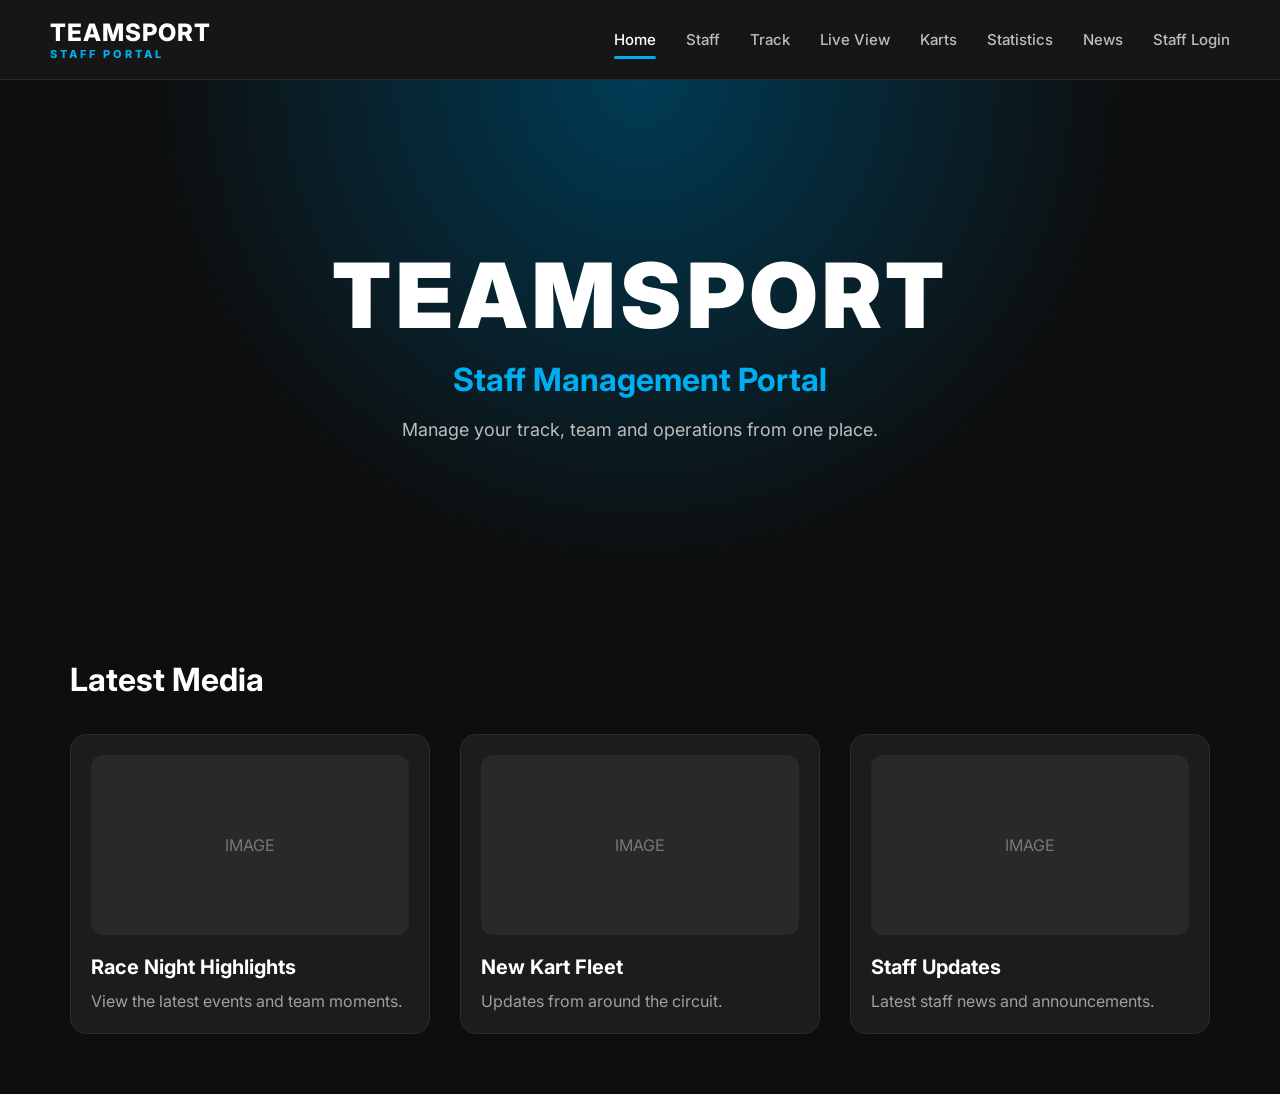
<file: index.html>
<!DOCTYPE html>
<html lang="en">
<head>
    <meta charset="UTF-8">
    <meta name="viewport" content="width=device-width, initial-scale=1.0">
    <title>TeamSport Staff Portal</title>

    <link rel="stylesheet" href="css/style.css">
</head>

<body>

    <!-- Top Navigation -->
    <nav class="navbar">

        <div class="logo">
            TEAMSPORT
            <span>STAFF PORTAL</span>
        </div>

        <div class="nav-links">
            <a href="index.html" class="active">Home</a>
            <a href="staff.html">Staff</a>
            <a href="track.html">Track</a>
            <a href="live.html">Live View</a>
            <a href="karts.html">Karts</a>
            <a href="statistics.html">Statistics</a>
            <a href="announcements.html">News</a>
            <a href="login.html">Staff Login</a>
        </div>

    </nav>


    <!-- Hero Section -->
    <section class="hero">

        <div class="hero-content">

            <h1>TEAMSPORT</h1>

            <h2>
                Staff Management Portal
            </h2>

            <p>
                Manage your track, team and operations from one place.
            </p>

        </div>

    </section>


    <!-- Media Section -->
    <section class="media-section">

        <h2>Latest Media</h2>

        <div class="media-grid">


            <div class="media-card">

                <div class="image-placeholder">
                    IMAGE
                </div>

                <h3>
                    Race Night Highlights
                </h3>

                <p>
                    View the latest events and team moments.
                </p>

            </div>



            <div class="media-card">

                <div class="image-placeholder">
                    IMAGE
                </div>

                <h3>
                    New Kart Fleet
                </h3>

                <p>
                    Updates from around the circuit.
                </p>

            </div>



            <div class="media-card">

                <div class="image-placeholder">
                    IMAGE
                </div>

                <h3>
                    Staff Updates
                </h3>

                <p>
                    Latest staff news and announcements.
                </p>

            </div>


        </div>

    </section>

<script src="js/script.js"></script>
</body>
</html>
</file>
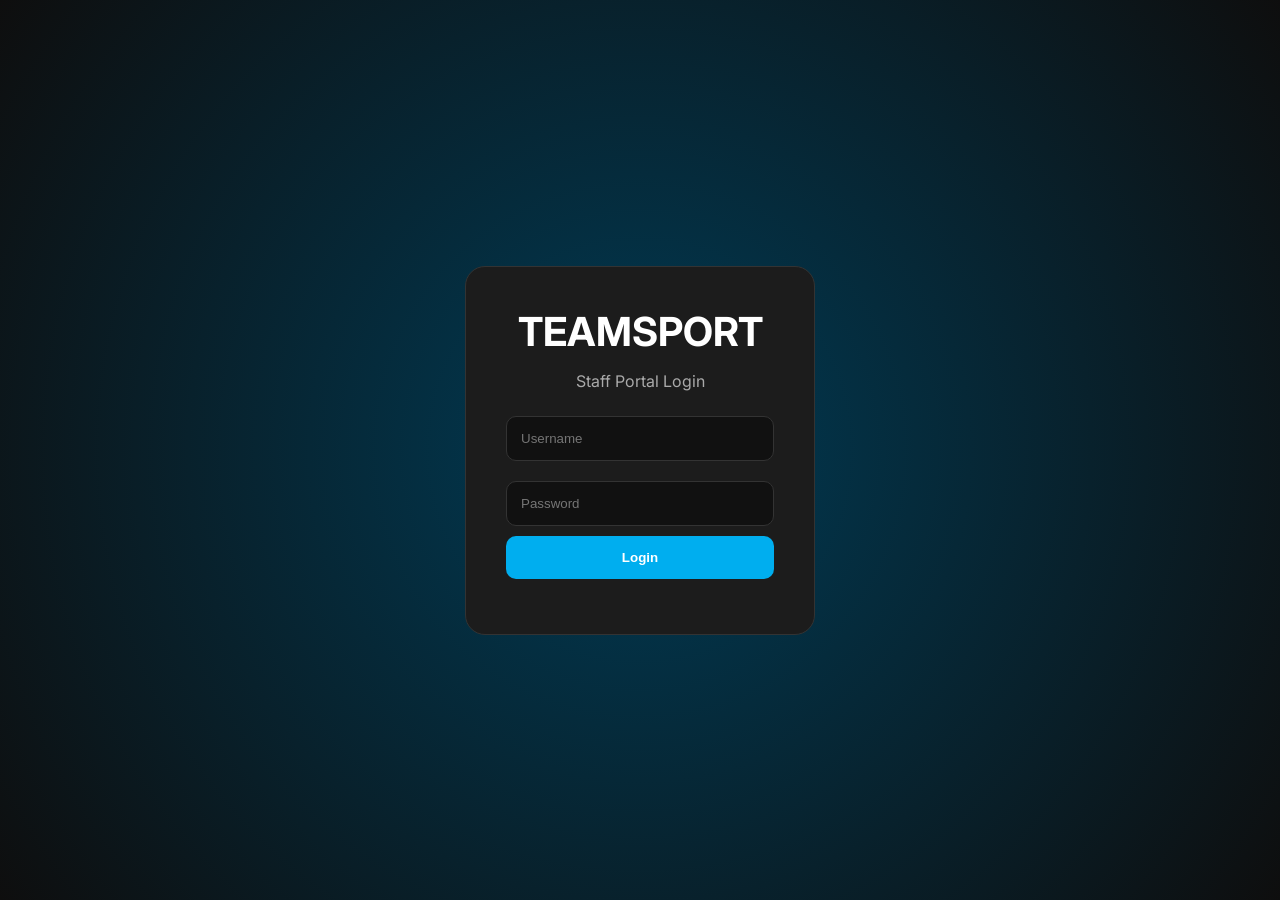
<file: announcements.html>
<!DOCTYPE html>
<html lang="en">

<head>

<meta charset="UTF-8">
<meta name="viewport" content="width=device-width, initial-scale=1.0">

<title>Announcements | TeamSport Portal</title>

<link rel="stylesheet" href="css/style.css">

</head>


<body>


<nav class="navbar">

<div class="logo">
TEAMSPORT
<span>STAFF PORTAL</span>
</div>


<div class="nav-links">

<a href="index.html">Home</a>
<a href="staff.html">Staff</a>
<a href="track.html">Track</a>
<a href="live.html">Live View</a>
<a href="karts.html">Karts</a>
<a href="statistics.html">Statistics</a>
<a href="announcements.html" class="active">News</a>

</div>

</nav>





<section class="page-header">

<h1>
Live Announcements
</h1>

<p>
Important updates and messages for all staff.
</p>

</section>






<section class="announcement-container">



<div class="announcement-card priority">


<div class="announcement-header">

<h2>
Track Update
</h2>

<span>
IMPORTANT
</span>

</div>


<p>
The track will reopen at 18:00 after maintenance checks have been completed.
</p>


<footer>
Posted by Duty Manager • 17:30
</footer>


</div>







<div class="announcement-card">


<div class="announcement-header">

<h2>
Kart Maintenance
</h2>

<span>
MAINTENANCE
</span>

</div>


<p>
Kart 02 has been removed from service for brake inspection.
</p>


<footer>
Posted by Engineering • 16:45
</footer>


</div>







<div class="announcement-card">


<div class="announcement-header">

<h2>
Staff Briefing
</h2>

<span>
STAFF
</span>

</div>


<p>
All marshals must attend the briefing before the evening session starts.
</p>


<footer>
Posted by Management • 15:00
</footer>


</div>





</section>




<script src="js/script.js"></script>
</body>

</html>
</file>
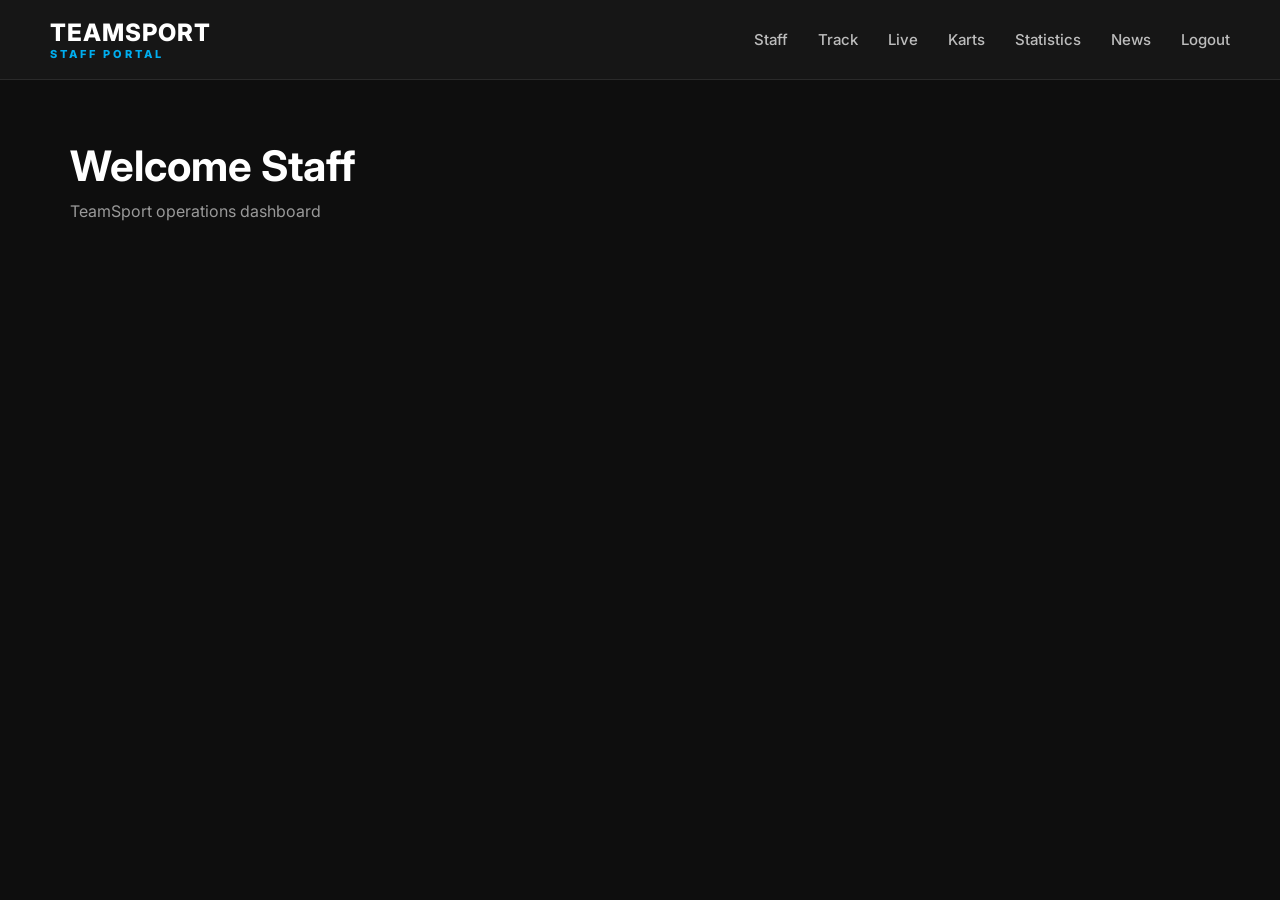
<file: dashboard.html>
<!DOCTYPE html>

<html lang="en">

<head>

<meta charset="UTF-8">

<title>Dashboard | TeamSport</title>

<link rel="stylesheet" href="css/style.css">

</head>


<body>


<nav class="navbar">


<div class="logo">

TEAMSPORT

<span>
STAFF PORTAL
</span>

</div>



<div class="nav-links">

<a href="staff.html">Staff</a>
<a href="track.html">Track</a>
<a href="live.html">Live</a>
<a href="karts.html">Karts</a>
<a href="statistics.html">Statistics</a>
<a href="announcements.html">News</a>
<a href="#" onclick="logout()">Logout</a>

</div>

</nav>



<section class="page-header">


<h1>
Welcome Staff
</h1>


<p>
TeamSport operations dashboard
</p>


</section>



</body>

</html>
</file>
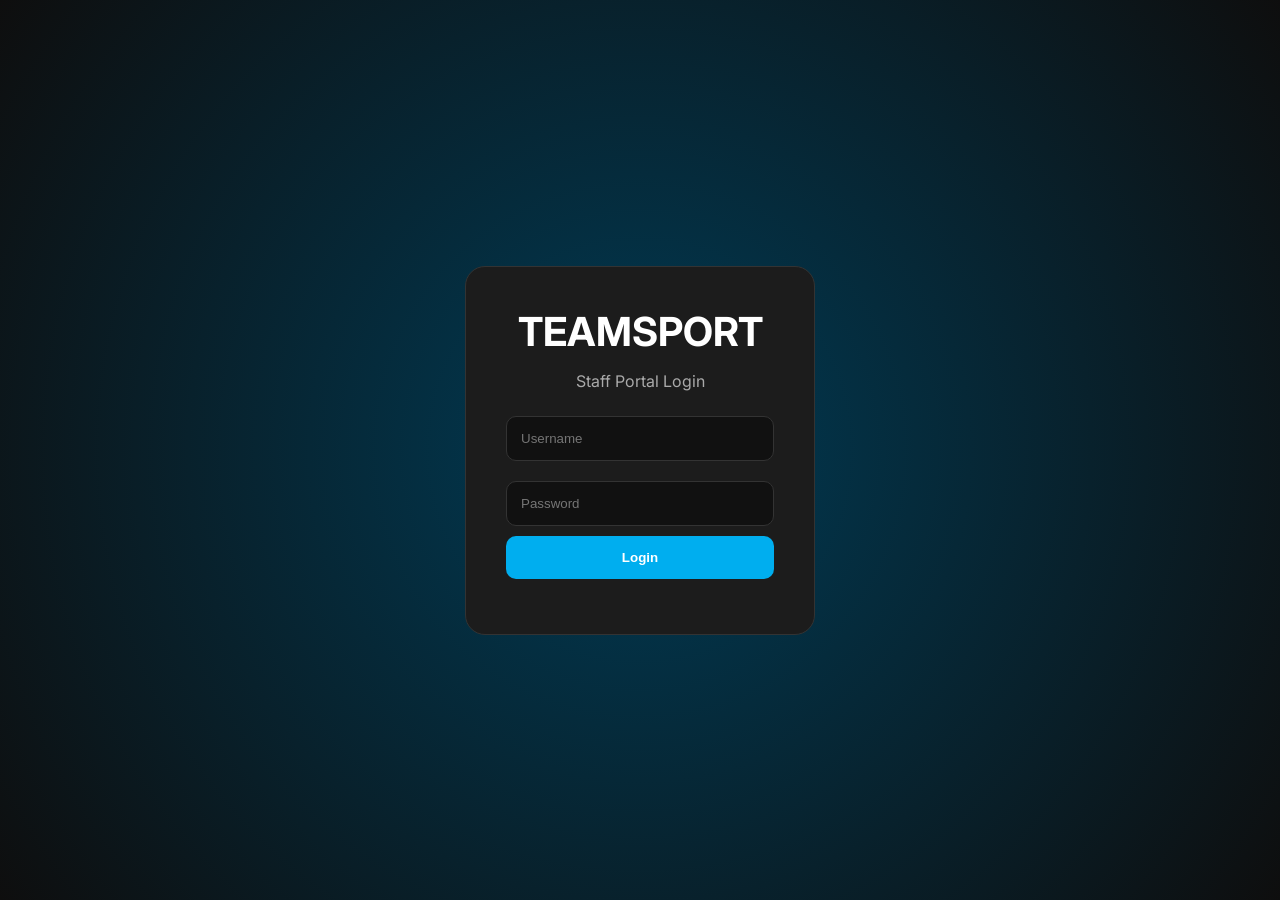
<file: karts.html>
<!DOCTYPE html>
<html lang="en">

<head>

    <meta charset="UTF-8">
    <meta name="viewport" content="width=device-width, initial-scale=1.0">

    <title>Karts | TeamSport Portal</title>

    <link rel="stylesheet" href="css/style.css">

</head>


<body>


<nav class="navbar">

    <div class="logo">
        TEAMSPORT
        <span>STAFF PORTAL</span>
    </div>


    <div class="nav-links">

        <a href="index.html">Home</a>
        <a href="staff.html">Staff</a>
        <a href="track.html">Track</a>
        <a href="live.html">Live View</a>
        <a href="karts.html" class="active">Karts</a>
        <a href="statistics.html">Statistics</a>
        <a href="announcements.html">News</a>

    </div>

</nav>




<section class="page-header">

    <h1>
        Kart Management
    </h1>

    <p>
        Manage kart availability, condition and maintenance records.
    </p>

</section>





<section class="kart-grid">



<div class="kart-card">

    <div class="kart-header">

        <h2>
            Kart 01
        </h2>

        <span class="online">
            ● Available
        </span>

    </div>


    <p>
        Condition
        <strong>
            Excellent
        </strong>
    </p>


    <p>
        Maintenance
        <strong>
            Up to Date
        </strong>
    </p>


    <p>
        Last Inspection
        <strong>
            Today
        </strong>
    </p>


    <p>
        Notes
        <strong>
            No issues reported
        </strong>
    </p>


    <button>
        View Details
    </button>


</div>






<div class="kart-card">

    <div class="kart-header">

        <h2>
            Kart 02
        </h2>

        <span class="warning">
            ● Maintenance
        </span>

    </div>


    <p>
        Condition
        <strong>
            Good
        </strong>
    </p>


    <p>
        Maintenance
        <strong>
            Brake Check Required
        </strong>
    </p>


    <p>
        Last Inspection
        <strong>
            Yesterday
        </strong>
    </p>


    <p>
        Notes
        <strong>
            Remove before next session
        </strong>
    </p>


    <button>
        View Details
    </button>


</div>







<div class="kart-card">

    <div class="kart-header">

        <h2>
            Kart 03
        </h2>

        <span class="offline">
            ● Out Of Service
        </span>

    </div>


    <p>
        Condition
        <strong>
            Requires Repair
        </strong>
    </p>


    <p>
        Maintenance
        <strong>
            Awaiting Parts
        </strong>
    </p>


    <p>
        Last Inspection
        <strong>
            3 Days Ago
        </strong>
    </p>


    <p>
        Notes
        <strong>
            Engine inspection
        </strong>
    </p>


    <button>
        View Details
    </button>


</div>





</section>


<script src="js/script.js"></script>
</body>

</html>
</file>
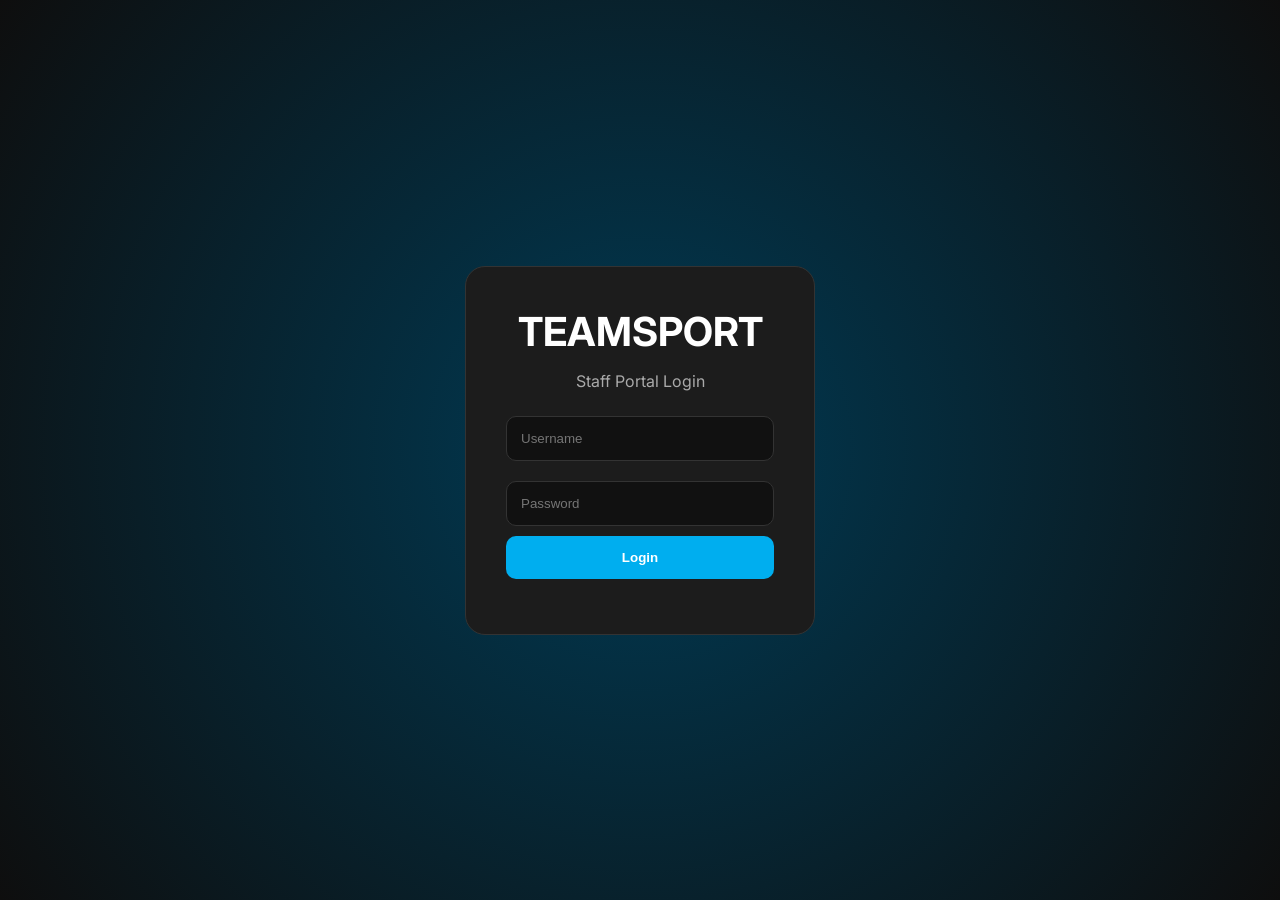
<file: live.html>
<!DOCTYPE html>
<html lang="en">

<head>

    <meta charset="UTF-8">
    <meta name="viewport" content="width=device-width, initial-scale=1.0">

    <title>Live View | TeamSport Portal</title>

    <link rel="stylesheet" href="css/style.css">

</head>


<body>


<nav class="navbar">

    <div class="logo">
        TEAMSPORT
        <span>STAFF PORTAL</span>
    </div>


    <div class="nav-links">

        <a href="index.html">Home</a>
        <a href="staff.html">Staff</a>
        <a href="track.html">Track</a>
        <a href="live.html" class="active">Live View</a>
        <a href="karts.html">Karts</a>
        <a href="statistics.html">Statistics</a>
        <a href="announcements.html">News</a>

    </div>

</nav>



<section class="page-header">

    <h1>
        Live Track View
    </h1>

    <p>
        Monitor current races, cameras and track conditions.
    </p>

</section>




<section class="live-dashboard">


<div class="track-status">

    <h2>
        Track Status
    </h2>

    <div class="status-green">
        ● GREEN FLAG
    </div>

    <p>
        Track is operating normally.
    </p>

</div>





<div class="race-info">

    <h2>
        Current Session
    </h2>

    <h3>
        Race 12
    </h3>

    <p>
        Drivers:
        <strong>
            14 / 16
        </strong>
    </p>

    <p>
        Time Remaining:
        <strong>
            03:42
        </strong>
    </p>


</div>


</section>





<section class="camera-grid">


<div class="camera-card">

    <div class="camera-screen">
        CAMERA 1
    </div>

    <h3>
        Pit Lane
    </h3>

</div>




<div class="camera-card">

    <div class="camera-screen">
        CAMERA 2
    </div>

    <h3>
        Finish Line
    </h3>

</div>





<div class="camera-card">

    <div class="camera-screen">
        CAMERA 3
    </div>

    <h3>
        Hairpin
    </h3>

</div>





<div class="camera-card">

    <div class="camera-screen">
        CAMERA 4
    </div>

    <h3>
        Track Exit
    </h3>

</div>


</section>






<section class="flag-controls">

<h2>
Track Controls
</h2>


<button class="green-btn">
    Green Flag
</button>


<button class="yellow-btn">
    Yellow Flag
</button>


<button class="red-btn">
    Red Flag
</button>


<button class="black-btn">
    Black Flag
</button>


</section>



<script src="js/script.js"></script>
</body>

</html>
</file>
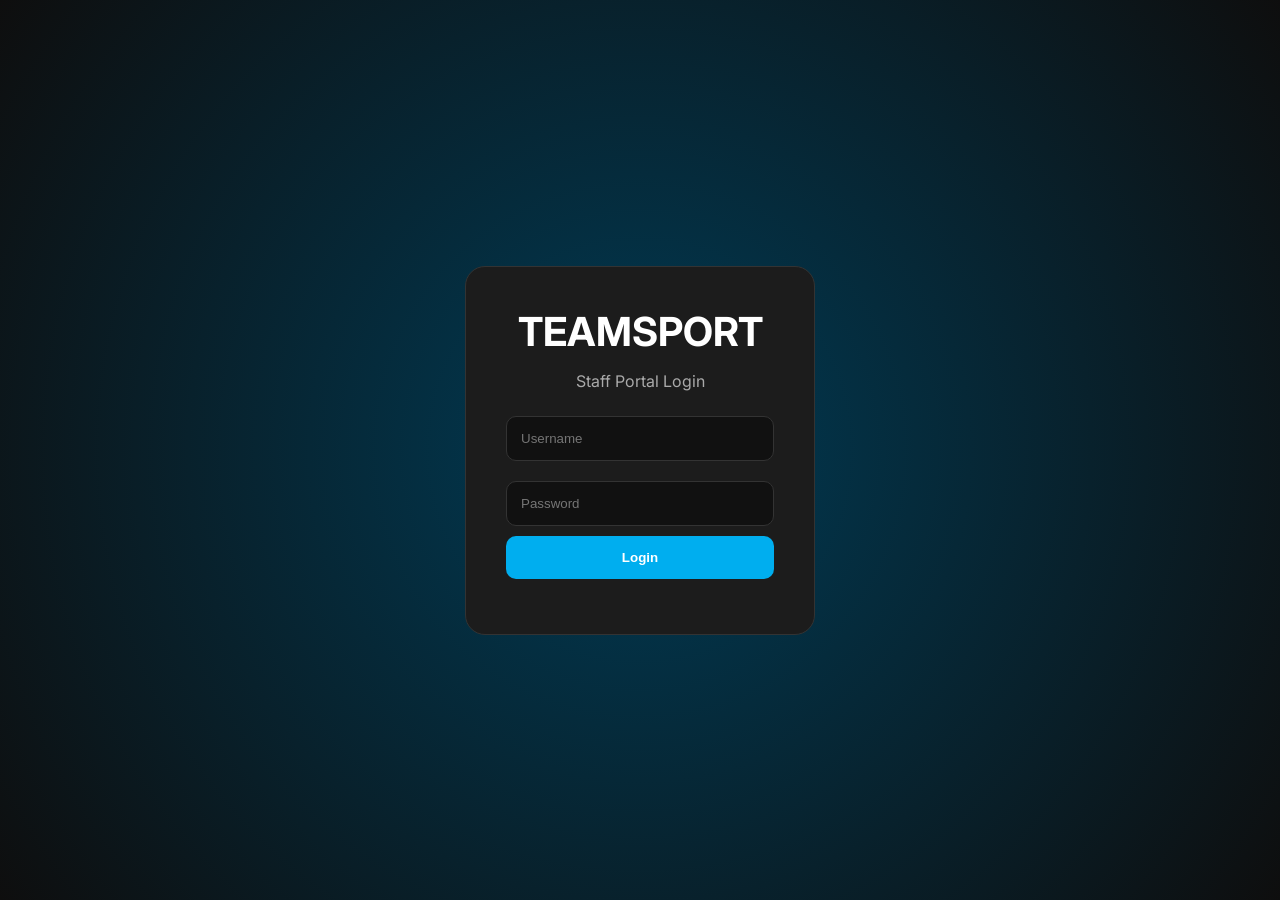
<file: login.html>
<!DOCTYPE html>
<html lang="en">

<head>

<meta charset="UTF-8">
<meta name="viewport" content="width=device-width, initial-scale=1.0">

<title>Login | TeamSport Portal</title>

<link rel="stylesheet" href="css/style.css">

</head>


<body class="login-page">


<div class="login-box">


<h1>
TEAMSPORT
</h1>


<p>
Staff Portal Login
</p>



<input 
id="username"
placeholder="Username"
>



<input 
id="password"
type="password"
placeholder="Password"
>



<button onclick="login()">
Login
</button>



<p id="login-message"></p>


</div>



<script src="js/script.js"></script>


</body>

</html>
</file>
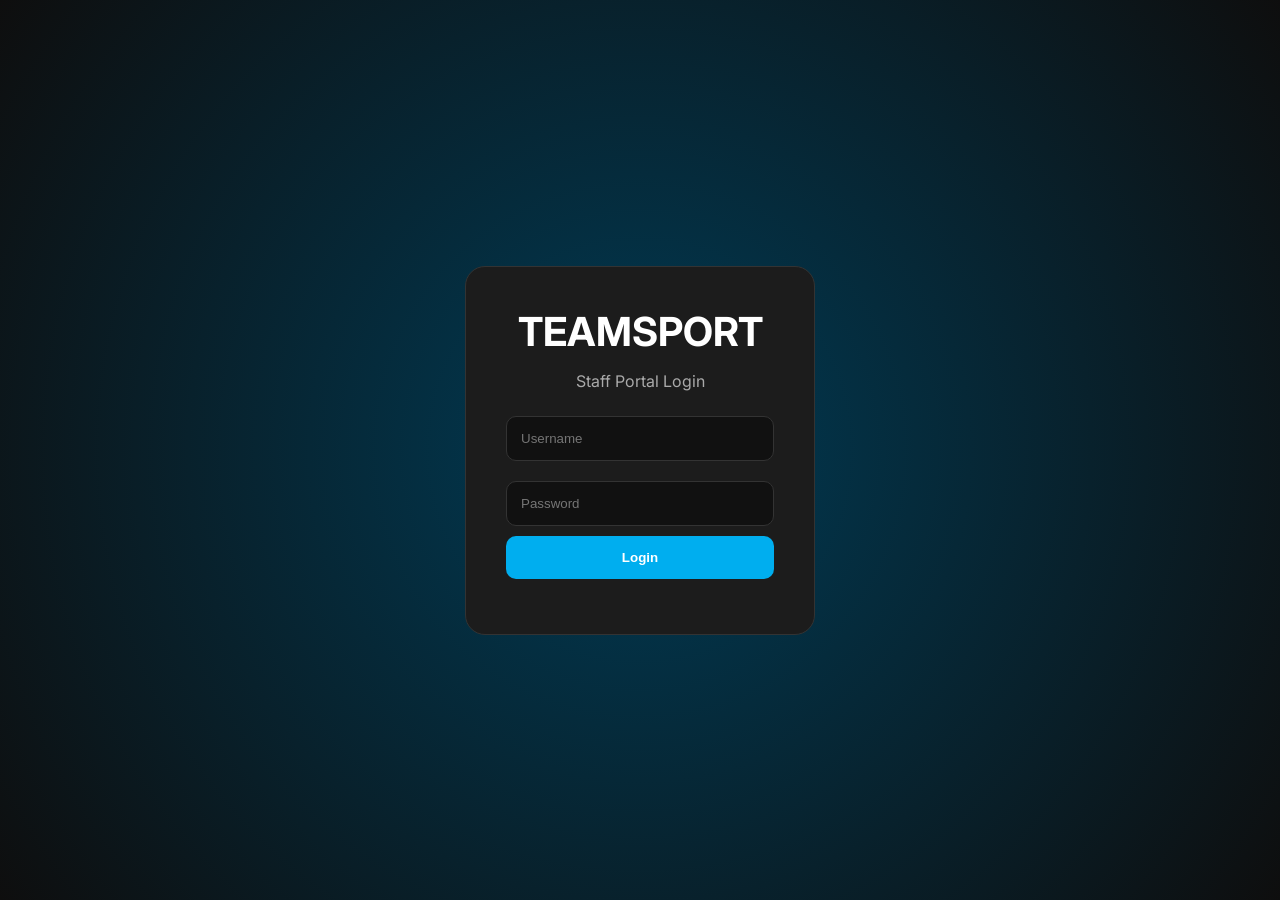
<file: staff.html>
<!DOCTYPE html>
<html lang="en">

<head>

    <meta charset="UTF-8">
    <meta name="viewport" content="width=device-width, initial-scale=1.0">

    <title>Staff | TeamSport Portal</title>

    <link rel="stylesheet" href="css/style.css">

</head>


<body>


<nav class="navbar">

    <div class="logo">
        TEAMSPORT
        <span>STAFF PORTAL</span>
    </div>


    <div class="nav-links">

        <a href="index.html">Home</a>
        <a href="staff.html" class="active">Staff</a>
        <a href="track.html">Track</a>
        <a href="live.html">Live View</a>
        <a href="karts.html">Karts</a>
        <a href="statistics.html">Statistics</a>
        <a href="announcements.html">News</a>

    </div>

</nav>



<section class="page-header">

    <h1>
        Staff Management
    </h1>

    <p>
        View current staff members, shifts and marshal assignments.
    </p>

</section>




<section class="staff-grid">


<div class="staff-card">

    <div class="staff-top">

        <h2>
            Lewis
        </h2>

        <span class="online">
            ● Clocked In
        </span>

    </div>


    <p>
        Role
        <strong>
            Duty Manager
        </strong>
    </p>


    <p>
        Assigned Post
        <strong>
            Control Room
        </strong>
    </p>


    <p>
        Shift
        <strong>
            13:00 - 21:00
        </strong>
    </p>


    <button>
        Clock Out
    </button>


</div>





<div class="staff-card">


    <div class="staff-top">

        <h2>
            Josh
        </h2>

        <span class="online">
            ● Clocked In
        </span>

    </div>


    <p>
        Role
        <strong>
            Marshal
        </strong>
    </p>


    <p>
        Assigned Post
        <strong>
            Post 4
        </strong>
    </p>


    <p>
        Shift
        <strong>
            15:00 - 22:00
        </strong>
    </p>


    <button>
        Clock Out
    </button>


</div>






<div class="staff-card">


    <div class="staff-top">

        <h2>
            Sarah
        </h2>


        <span class="offline">
            ● Off Duty
        </span>


    </div>


    <p>
        Role
        <strong>
            Reception
        </strong>
    </p>


    <p>
        Assigned Post
        <strong>
            Front Desk
        </strong>
    </p>


    <p>
        Shift
        <strong>
            09:00 - 17:00
        </strong>
    </p>


    <button>
        Clock In
    </button>


</div>


</section>


<script src="js/script.js"></script>
</body>

</html>
</file>
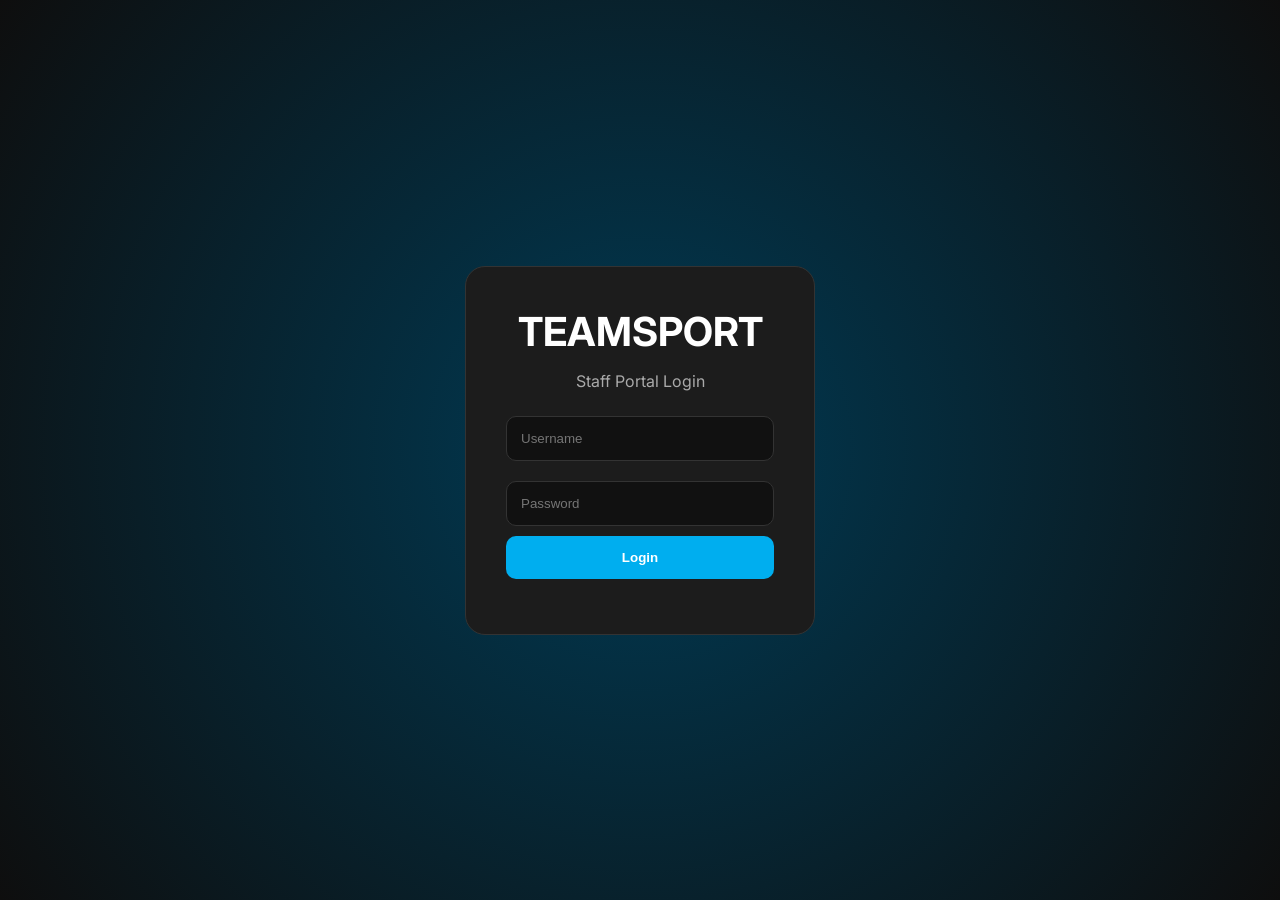
<file: statistics.html>
<!DOCTYPE html>
<html lang="en">

<head>

<meta charset="UTF-8">
<meta name="viewport" content="width=device-width, initial-scale=1.0">

<title>Statistics | TeamSport Portal</title>

<link rel="stylesheet" href="css/style.css">

</head>


<body>


<nav class="navbar">

<div class="logo">
TEAMSPORT
<span>STAFF PORTAL</span>
</div>


<div class="nav-links">

<a href="index.html">Home</a>
<a href="staff.html">Staff</a>
<a href="track.html">Track</a>
<a href="live.html">Live View</a>
<a href="karts.html">Karts</a>
<a href="statistics.html" class="active">Statistics</a>
<a href="announcements.html">News</a>

</div>

</nav>




<section class="page-header">

<h1>
Statistics
</h1>

<p>
View track performance, staff activity and operational data.
</p>

</section>






<section class="stats-grid">


<div class="stat-card">

<h2>
Sessions
</h2>

<span>
28
</span>

<p>
Completed this week
</p>

</div>





<div class="stat-card">

<h2>
Customers
</h2>

<span>
214
</span>

<p>
Drivers this week
</p>

</div>





<div class="stat-card">

<h2>
Staff Hours
</h2>

<span>
86h
</span>

<p>
Total logged hours
</p>

</div>





<div class="stat-card">

<h2>
Fastest Lap
</h2>

<span>
40.821
</span>

<p>
Best recorded time
</p>

</div>


</section>







<section class="statistics-panels">


<div class="stats-panel">

<h2>
Weekly Sessions
</h2>


<div class="bar-chart">

<div style="height:40%"></div>
<div style="height:70%"></div>
<div style="height:55%"></div>
<div style="height:90%"></div>
<div style="height:65%"></div>
<div style="height:80%"></div>
<div style="height:95%"></div>

</div>


</div>






<div class="stats-panel">


<h2>
Operational Summary
</h2>


<ul class="summary-list">

<li>
Kart Usage
<strong>
92%
</strong>
</li>


<li>
Track Availability
<strong>
99%
</strong>
</li>


<li>
Incidents
<strong>
3
</strong>
</li>


<li>
Average Lap
<strong>
44.230
</strong>
</li>


</ul>


</div>



</section>




<script src="js/script.js"></script>
</body>

</html>
</file>
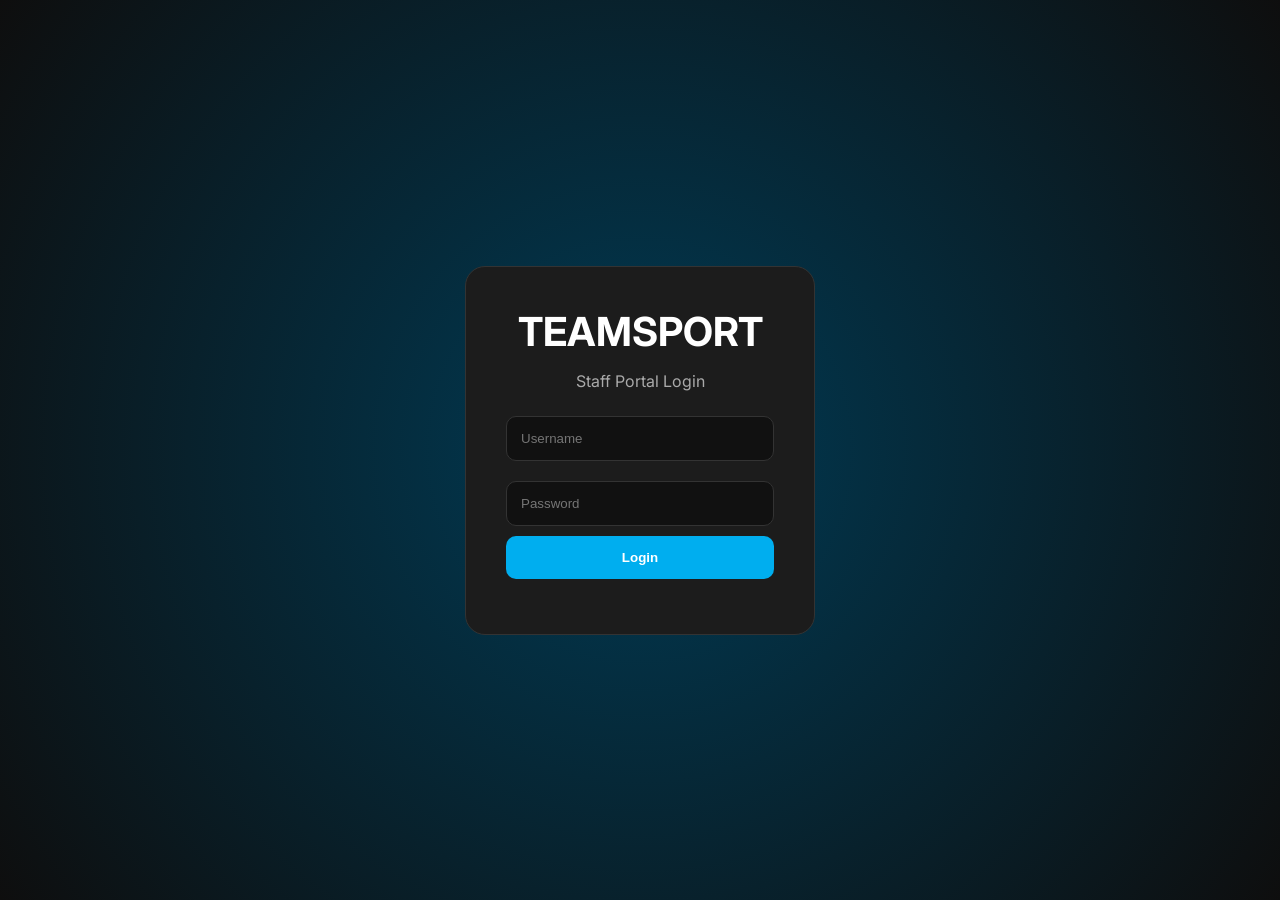
<file: track.html>
<!DOCTYPE html>
<html lang="en">

<head>

    <meta charset="UTF-8">
    <meta name="viewport" content="width=device-width, initial-scale=1.0">

    <title>Track | TeamSport Portal</title>

    <link rel="stylesheet" href="css/style.css">

</head>


<body>


<nav class="navbar">

    <div class="logo">
        TEAMSPORT
        <span>STAFF PORTAL</span>
    </div>


    <div class="nav-links">

        <a href="index.html">Home</a>
        <a href="staff.html">Staff</a>
        <a href="track.html" class="active">Track</a>
        <a href="live.html">Live View</a>
        <a href="karts.html">Karts</a>
        <a href="statistics.html">Statistics</a>
        <a href="announcements.html">News</a>

    </div>

</nav>



<section class="page-header">

    <h1>
        Track Map
    </h1>

    <p>
        Manage marshal positions and track coverage.
    </p>

</section>




<section class="track-container">


<div class="track-map">


<div class="track-line">


<div class="post post1">
    P1
</div>


<div class="post post2">
    P2
</div>


<div class="post post3">
    P3
</div>


<div class="post post4">
    P4
</div>


<div class="post post5">
    P5
</div>


<div class="post post6">
    P6
</div>


<div class="post post7">
    P7
</div>


<div class="post post8">
    P8
</div>


</div>


</div>





<div class="post-panel">


<h2>
Marshal Posts
</h2>



<div class="post-card">

<h3>
Post 1
</h3>

<p>
Assigned:
<strong>
Lewis
</strong>
</p>

<span class="online">
● Active
</span>

</div>




<div class="post-card">

<h3>
Post 2
</h3>

<p>
Assigned:
<strong>
Available
</strong>
</p>

<span class="offline">
● Empty
</span>

</div>





<div class="post-card">

<h3>
Post 3
</h3>

<p>
Assigned:
<strong>
Josh
</strong>
</p>

<span class="online">
● Active
</span>

</div>




<div class="post-card">

<h3>
Post 4
</h3>

<p>
Assigned:
<strong>
Sarah
</strong>
</p>

<span class="online">
● Active
</span>

</div>



</div>


</section>


<script src="js/script.js"></script>
</body>

</html>
</file>
<file: css/style.css>
@import url('https://fonts.googleapis.com/css2?family=Inter:wght@400;500;600;700;800&display=swap');


* {
    margin: 0;
    padding: 0;
    box-sizing: border-box;
}


body {
    font-family: 'Inter', sans-serif;
    background: #0e0e0e;
    color: white;
}


/* =====================
   NAVBAR
===================== */

.navbar {

    width: 100%;
    height: 80px;

    background: #161616;

    display: flex;
    align-items: center;
    justify-content: space-between;

    padding: 0 50px;

    position: sticky;
    top: 0;

    z-index: 100;

    border-bottom: 1px solid #2a2a2a;

}


.logo {

    font-size: 24px;
    font-weight: 800;

    color: white;

    letter-spacing: 1px;

}


.logo span {

    display: block;

    font-size: 11px;

    color: #00aeef;

    letter-spacing: 3px;

}



.nav-links {

    display: flex;

    gap: 30px;

}


.nav-links a {

    color: #bdbdbd;

    text-decoration: none;

    font-size: 15px;

    font-weight: 500;

    position: relative;

    transition: 0.3s;

}



.nav-links a:hover,
.nav-links .active {

    color: white;

}



.nav-links a::after {

    content: "";

    position: absolute;

    bottom: -10px;

    left: 0;

    width: 0%;

    height: 3px;

    background: #00aeef;

    border-radius: 10px;

    transition: 0.3s;

}



.nav-links a:hover::after,
.nav-links .active::after {

    width: 100%;

}



/* =====================
   HERO
===================== */


.hero {

    height: 520px;

    display: flex;

    align-items: center;

    justify-content: center;

    text-align: center;


    background:

    radial-gradient(
        circle at top,
        #003b55,
        #0e0e0e 60%
    );

}



.hero-content h1 {

    font-size: 90px;

    font-weight: 900;

    letter-spacing: 5px;

}



.hero-content h2 {

    margin-top: 10px;

    font-size: 32px;

    color: #00aeef;

}



.hero-content p {

    margin-top: 20px;

    color: #bdbdbd;

    font-size: 18px;

}



/* =====================
   MEDIA
===================== */


.media-section {

    padding: 60px 70px;

}



.media-section h2 {

    font-size: 32px;

    margin-bottom: 35px;

}



.media-grid {

    display: grid;

    grid-template-columns: repeat(
        auto-fit,
        minmax(280px, 1fr)
    );

    gap: 30px;

}



.media-card {

    background: #1c1c1c;

    padding: 20px;

    border-radius: 16px;

    border: 1px solid #2b2b2b;

    transition: 0.3s;

}



.media-card:hover {

    transform: translateY(-8px);

    border-color: #00aeef;

}



.image-placeholder {

    height: 180px;

    background: #292929;

    border-radius: 12px;

    display: flex;

    align-items: center;

    justify-content: center;

    color: #777;

    margin-bottom: 20px;

}



.media-card h3 {

    font-size: 20px;

    margin-bottom: 10px;

}



.media-card p {

    color: #a0a0a0;

    line-height: 1.5;

}



/* =====================
   MOBILE
===================== */


@media(max-width:900px) {


    .navbar {

        padding: 20px;

        flex-direction: column;

        height:auto;

        gap:25px;

    }



    .nav-links {

        flex-wrap: wrap;

        justify-content:center;

        gap:15px;

    }



    .hero-content h1 {

        font-size:55px;

    }


}

/* =====================
   STAFF PAGE
===================== */


.page-header {

    padding: 60px 70px 30px;

}


.page-header h1 {

    font-size: 42px;

}


.page-header p {

    color:#999;

    margin-top:10px;

}



.staff-grid {

    padding:20px 70px 60px;

    display:grid;

    grid-template-columns:
    repeat(auto-fit,minmax(300px,1fr));

    gap:30px;

}



.staff-card {

    background:#1c1c1c;

    border:1px solid #2b2b2b;

    border-radius:16px;

    padding:25px;

    transition:.3s;

}



.staff-card:hover {

    transform:translateY(-6px);

    border-color:#00aeef;

}



.staff-top {

    display:flex;

    justify-content:space-between;

    align-items:center;

    margin-bottom:25px;

}



.staff-top h2 {

    font-size:24px;

}



.online {

    color:#2ecc71;

    font-size:14px;

}


.offline {

    color:#e74c3c;

    font-size:14px;

}



.staff-card p {

    color:#aaa;

    margin:15px 0;

}



.staff-card strong {

    display:block;

    color:white;

    margin-top:5px;

}



.staff-card button {

    width:100%;

    margin-top:20px;

    padding:12px;

    background:#00aeef;

    color:white;

    border:none;

    border-radius:10px;

    font-size:15px;

    cursor:pointer;

    transition:.3s;

}



.staff-card button:hover {

    background:white;

    color:#111;

}

/* =====================
   TRACK PAGE
===================== */


.track-container {

    padding:20px 70px 60px;

    display:grid;

    grid-template-columns:
    2fr 1fr;

    gap:40px;

}



.track-map {

    background:#1c1c1c;

    border:1px solid #2b2b2b;

    border-radius:20px;

    height:550px;

    display:flex;

    align-items:center;

    justify-content:center;

    overflow:hidden;

}



.track-line {

    width:450px;

    height:320px;

    border:35px solid #00aeef;

    border-radius:50%;

    position:relative;

    box-shadow:
    0 0 40px rgba(0,174,239,0.4);

}



.post {

    position:absolute;

    width:45px;

    height:45px;

    background:white;

    color:#111;

    border-radius:50%;

    display:flex;

    justify-content:center;

    align-items:center;

    font-weight:700;

    cursor:pointer;

    transition:.3s;

}



.post:hover {

    background:#00aeef;

    color:white;

    transform:scale(1.2);

}



.post1 {
    top:-25px;
    left:100px;
}


.post2 {
    top:40px;
    right:-25px;
}


.post3 {
    bottom:40px;
    right:-25px;
}


.post4 {
    bottom:-25px;
    right:120px;
}


.post5 {
    bottom:-25px;
    left:120px;
}


.post6 {
    bottom:40px;
    left:-25px;
}


.post7 {
    top:40px;
    left:-25px;
}


.post8 {
    top:-25px;
    right:100px;
}




.post-panel {

    background:#1c1c1c;

    border-radius:20px;

    border:1px solid #2b2b2b;

    padding:25px;

}



.post-panel h2 {

    margin-bottom:25px;

}



.post-card {

    background:#252525;

    padding:20px;

    border-radius:12px;

    margin-bottom:15px;

}



.post-card h3 {

    margin-bottom:10px;

}



.post-card p {

    color:#aaa;

}

/* =====================
   LIVE VIEW PAGE
===================== */


.live-dashboard {

    padding:20px 70px;

    display:grid;

    grid-template-columns:1fr 1fr;

    gap:30px;

}



.track-status,
.race-info {

    background:#1c1c1c;

    border:1px solid #2b2b2b;

    border-radius:16px;

    padding:25px;

}



.track-status h2,
.race-info h2 {

    margin-bottom:20px;

}



.status-green {

    color:#2ecc71;

    font-size:22px;

    font-weight:700;

    margin-bottom:10px;

}



.camera-grid {

    padding:40px 70px;

    display:grid;

    grid-template-columns:
    repeat(auto-fit,minmax(280px,1fr));

    gap:30px;

}



.camera-card {

    background:#1c1c1c;

    border-radius:16px;

    border:1px solid #2b2b2b;

    padding:20px;

}



.camera-screen {

    height:180px;

    background:#080808;

    border-radius:12px;

    display:flex;

    align-items:center;

    justify-content:center;

    color:#555;

    font-size:20px;

    margin-bottom:15px;

}



.flag-controls {

    padding:20px 70px 60px;

}



.flag-controls button {

    padding:14px 25px;

    border:none;

    border-radius:10px;

    margin-right:15px;

    cursor:pointer;

    color:white;

    font-weight:600;

}



.green-btn {

    background:#27ae60;

}



.yellow-btn {

    background:#f1c40f;

    color:black!important;

}



.red-btn {

    background:#e74c3c;

}



.black-btn {

    background:#000;

    border:1px solid #555!important;

}

/* =====================
   KART MANAGEMENT PAGE
===================== */


.kart-grid {

    padding:20px 70px 60px;

    display:grid;

    grid-template-columns:
    repeat(auto-fit,minmax(300px,1fr));

    gap:30px;

}



.kart-card {

    background:#1c1c1c;

    border:1px solid #2b2b2b;

    border-radius:16px;

    padding:25px;

    transition:.3s;

}



.kart-card:hover {

    transform:translateY(-6px);

    border-color:#00aeef;

}



.kart-header {

    display:flex;

    justify-content:space-between;

    align-items:center;

    margin-bottom:25px;

}



.kart-header h2 {

    font-size:24px;

}



.warning {

    color:#f1c40f;

    font-size:14px;

}



.kart-card p {

    color:#999;

    margin:15px 0;

}



.kart-card strong {

    display:block;

    color:white;

    margin-top:5px;

}



.kart-card button {

    width:100%;

    margin-top:20px;

    padding:12px;

    border:none;

    border-radius:10px;

    background:#00aeef;

    color:white;

    cursor:pointer;

    font-weight:600;

}



.kart-card button:hover {

    background:white;

    color:#111;

}

/* =====================
   STATISTICS PAGE
===================== */


.stats-grid {

    padding:20px 70px;

    display:grid;

    grid-template-columns:
    repeat(auto-fit,minmax(220px,1fr));

    gap:25px;

}



.stat-card {

    background:#1c1c1c;

    border:1px solid #2b2b2b;

    border-radius:16px;

    padding:25px;

    transition:.3s;

}



.stat-card:hover {

    transform:translateY(-5px);

    border-color:#00aeef;

}



.stat-card h2 {

    color:#aaa;

    font-size:16px;

}



.stat-card span {

    display:block;

    font-size:42px;

    font-weight:800;

    margin:15px 0;

    color:#00aeef;

}



.stat-card p {

    color:#888;

}




.statistics-panels {

    padding:40px 70px 60px;

    display:grid;

    grid-template-columns:1fr 1fr;

    gap:30px;

}



.stats-panel {

    background:#1c1c1c;

    border:1px solid #2b2b2b;

    border-radius:16px;

    padding:30px;

}



.stats-panel h2 {

    margin-bottom:25px;

}



.bar-chart {

    height:220px;

    display:flex;

    align-items:end;

    gap:20px;

}



.bar-chart div {

    flex:1;

    background:#00aeef;

    border-radius:8px 8px 0 0;

}



.summary-list {

    list-style:none;

}



.summary-list li {

    display:flex;

    justify-content:space-between;

    padding:18px 0;

    border-bottom:1px solid #333;

    color:#aaa;

}



.summary-list strong {

    color:white;

}



@media(max-width:900px){

    .statistics-panels {

        grid-template-columns:1fr;

    }

}

/* =====================
   ANNOUNCEMENTS PAGE
===================== */


.announcement-container {

    padding:20px 70px 60px;

    display:flex;

    flex-direction:column;

    gap:25px;

}



.announcement-card {

    background:#1c1c1c;

    border:1px solid #2b2b2b;

    border-radius:16px;

    padding:25px;

    transition:.3s;

}



.announcement-card:hover {

    transform:translateX(8px);

    border-color:#00aeef;

}



.announcement-card.priority {

    border-left:5px solid #e74c3c;

}



.announcement-header {

    display:flex;

    justify-content:space-between;

    align-items:center;

    margin-bottom:15px;

}



.announcement-header h2 {

    font-size:22px;

}



.announcement-header span {

    background:#00aeef;

    color:white;

    padding:6px 12px;

    border-radius:20px;

    font-size:12px;

    font-weight:700;

}



.announcement-card p {

    color:#c0c0c0;

    line-height:1.6;

    margin-bottom:20px;

}



.announcement-card footer {

    color:#777;

    font-size:14px;

}

/* LOGIN PAGE */


.login-page {

height:100vh;

display:flex;

justify-content:center;

align-items:center;

background:
radial-gradient(
circle,
#003b55,
#0e0e0e
);

}



.login-box {

background:#1c1c1c;

padding:40px;

border-radius:20px;

width:350px;

text-align:center;

border:1px solid #333;

}



.login-box h1 {

font-size:40px;

}



.login-box p {

color:#aaa;

margin:15px;

}



.login-box input {

width:100%;

padding:14px;

margin:10px 0;

background:#111;

border:1px solid #333;

border-radius:10px;

color:white;

}



.login-box button {

width:100%;

padding:14px;

background:#00aeef;

border:none;

border-radius:10px;

color:white;

font-weight:bold;

cursor:pointer;

}
</file>
